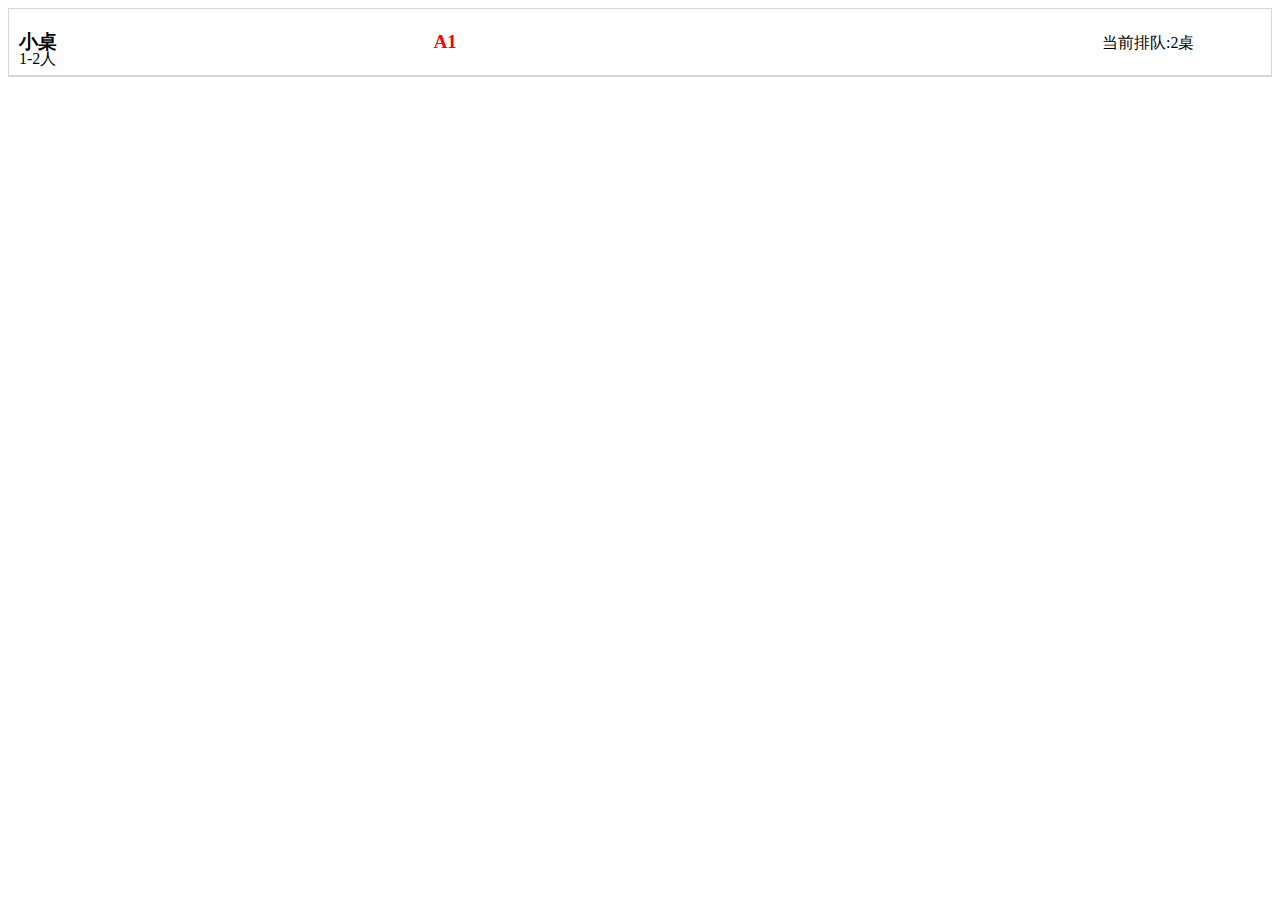
<file: V0_0_0/index.html>
<!DOCTYPE html>
<html xmlns="http://www.w3.org/1999/xhtml">
<head>
    <meta http-equiv="Content-Type" content="text/html; charset=utf-8" />
	<meta content="width=device-width, initial-scale=1, maximum-scale=1, user-scalable=no" name="viewport">
    <title>电视端排队概览</title>
<style type="text/css">
.main{border:1px solid #d7d7d7;}
.main ul{list-style:none;margin:0px;padding:0px;}
.main ul .list{border-bottom:1px solid #D7D7D7;padding:10px;}
.main ul .list .left,.main ul .list .center,.main ul .list .right{display:inline-block;margin:0px;height:45px;line-height:45px;}
.main ul .list .left{width:24%;}
.main ul .list .center{width:20%;text-align:center;color:red;}
.main ul .list .right{width:50%;text-align:right;}
.main ul .list h3{margin:0px;}
.tips{float:left;line-height:20px;margin-top:-15px;}
</style>
</head>
<body>
	<div class="main">
		<ul>
			<li class="list">
				<div class="left">
					<h3>小桌</h3>
					<span class="tips">1-2人</span>
				</div>
				<div class="center">
					<h3>A1</h3>
				</div>
				<div class="right">
					<span>当前排队:2桌</span>
				</div>
			</li>
			
		</ul>
	</div>
</body>
<script type="text/javascript">
	//假设服务端ip为127.0.0.1
	ws = new WebSocket("ws://192.168.3.89:10008");
	ws.onopen = function() {
	    alert("连接成功");
	    ws.send('tom');
	    alert("给服务端发送一个字符串：tom");
	};
	ws.onmessage = function(e) {
	    alert("收到服务端的消息：" + e.data);
	};
</script>
</html>
</file>
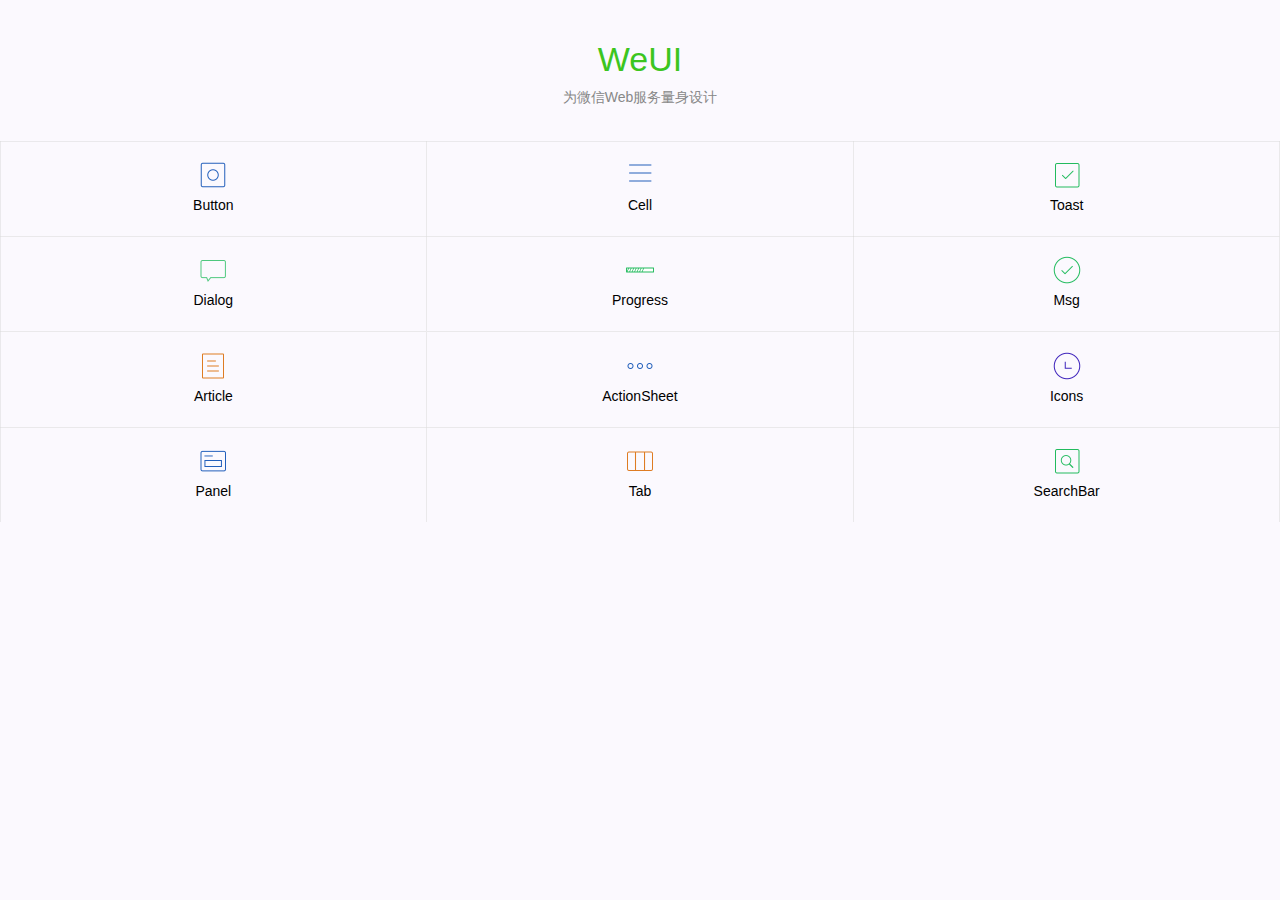
<file: Web/static/weUI/dist/example/index.html>
<!DOCTYPE html>
<html lang="zh-cmn-Hans">
<head>
    <meta charset="UTF-8">
    <meta name="viewport" content="width=device-width,initial-scale=1,user-scalable=0">
    <title>WeUI</title>
    <link rel="stylesheet" href="../style/weui.css"/>
    <link rel="stylesheet" href="./example.css"/>
</head>
<body ontouchstart>
    <div class="container" id="container"></div>
    <script type="text/html" id="tpl_home">
<div class="hd">
    <h1 class="page_title">WeUI</h1>
    <p class="page_desc">为微信Web服务量身设计</p>
</div>
<div class="bd">
    <div class="weui_grids">
        <a href="#/button" class="weui_grid">
            <div class="weui_grid_icon">
                <i class="icon icon_button"></i>
            </div>
            <p class="weui_grid_label">
                Button
            </p>
        </a>
        <a href="#/cell" class="weui_grid">
            <div class="weui_grid_icon">
                <i class="icon icon_cell"></i>
            </div>
            <p class="weui_grid_label">
                Cell
            </p>
        </a>
        <a href="#/toast" class="weui_grid">
            <div class="weui_grid_icon">
                <i class="icon icon_toast"></i>
            </div>
            <p class="weui_grid_label">
                Toast
            </p>
        </a>
        <a href="#/dialog" class="weui_grid">
            <div class="weui_grid_icon">
                <i class="icon icon_dialog"></i>
            </div>
            <p class="weui_grid_label">
                Dialog
            </p>
        </a>
        <a href="#/progress" class="weui_grid">
            <div class="weui_grid_icon">
                <i class="icon icon_progress"></i>
            </div>
            <p class="weui_grid_label">
                Progress
            </p>
        </a>
        <a href="#/msg" class="weui_grid">
            <div class="weui_grid_icon">
                <i class="icon icon_msg"></i>
            </div>
            <p class="weui_grid_label">
                Msg
            </p>
        </a>
        <a href="#/article" class="weui_grid">
            <div class="weui_grid_icon">
                <i class="icon icon_article"></i>
            </div>
            <p class="weui_grid_label">
                Article
            </p>
        </a>
        <a href="#/actionsheet" class="weui_grid">
            <div class="weui_grid_icon">
                <i class="icon icon_actionSheet"></i>
            </div>
            <p class="weui_grid_label">
                ActionSheet
            </p>
        </a>
        <a href="#/icons" class="weui_grid">
            <div class="weui_grid_icon">
                <i class="icon icon_icons"></i>
            </div>
            <p class="weui_grid_label">
                Icons
            </p>
        </a>
        <a href="#/panel" class="weui_grid">
            <div class="weui_grid_icon">
                <i class="icon icon_panel"></i>
            </div>
            <p class="weui_grid_label">
                Panel
            </p>
        </a>
        <a href="#/tab" class="weui_grid">
            <div class="weui_grid_icon">
                <i class="icon icon_tab"></i>
            </div>
            <p class="weui_grid_label">
                Tab
            </p>
        </a>
        <a href="#/searchbar" class="weui_grid">
            <div class="weui_grid_icon">
                <i class="icon icon_search_bar"></i>
            </div>
            <p class="weui_grid_label">
                SearchBar
            </p>
        </a>
    </div>
</div>
</script>
    <script type="text/html" id="tpl_button">
<div class="hd">
    <h1 class="page_title">Button</h1>
</div>
<div class="bd spacing">
    <a href="javascript:;" class="weui_btn weui_btn_primary">按钮</a>
    <a href="javascript:;" class="weui_btn weui_btn_disabled weui_btn_primary">按钮</a>
    <a href="javascript:;" class="weui_btn weui_btn_warn">确认</a>
    <a href="javascript:;" class="weui_btn weui_btn_disabled weui_btn_warn">确认</a>
    <a href="javascript:;" class="weui_btn weui_btn_default">按钮</a>
    <a href="javascript:;" class="weui_btn weui_btn_disabled weui_btn_default">按钮</a>
    <div class="button_sp_area">
        <a href="javascript:;" class="weui_btn weui_btn_plain_default">按钮</a>
        <a href="javascript:;" class="weui_btn weui_btn_plain_primary">按钮</a>

        <a href="javascript:;" class="weui_btn weui_btn_mini weui_btn_primary">按钮</a>
        <a href="javascript:;" class="weui_btn weui_btn_mini weui_btn_default">按钮</a>
    </div>
</div>
</script>
    <script type="text/html" id="tpl_cell">
<div class="hd">
    <h1 class="page_title">Cell</h1>
</div>
<div class="bd">
    <div class="weui_cells_title">带说明的列表项</div>
    <div class="weui_cells">
        <div class="weui_cell">
            <div class="weui_cell_bd weui_cell_primary">
                <p>标题文字</p>
            </div>
            <div class="weui_cell_ft">说明文字</div>
        </div>
    </div>
    <div class="weui_cells_title">带图标、说明的列表项</div>
    <div class="weui_cells">
        <div class="weui_cell">
            <div class="weui_cell_hd"><img src="[data-uri]" alt="" style="width:20px;margin-right:5px;display:block"></div>
            <div class="weui_cell_bd weui_cell_primary">
                <p>标题文字</p>
            </div>
            <div class="weui_cell_ft">说明文字</div>
        </div>
        <div class="weui_cell">
            <div class="weui_cell_hd"><img src="[data-uri]" alt="" style="width:20px;margin-right:5px;display:block"></div>
            <div class="weui_cell_bd weui_cell_primary">
                <p>标题文字</p>
            </div>
            <div class="weui_cell_ft">说明文字</div>
        </div>
    </div>

    <div class="weui_cells_title">带跳转的列表项</div>
    <div class="weui_cells weui_cells_access">
        <a class="weui_cell" href="javascript:;">
            <div class="weui_cell_bd weui_cell_primary">
                <p>cell standard</p>
            </div>
            <div class="weui_cell_ft">
            </div>
        </a>
        <a class="weui_cell" href="javascript:;">
            <div class="weui_cell_bd weui_cell_primary">
                <p>cell standard</p>
            </div>
            <div class="weui_cell_ft">
            </div>
        </a>
    </div>

    <div class="weui_cells_title">带说明、跳转的列表项</div>
    <div class="weui_cells weui_cells_access">
        <a class="weui_cell" href="javascript:;">
            <div class="weui_cell_bd weui_cell_primary">
                <p>cell standard</p>
            </div>
            <div class="weui_cell_ft">说明文字</div>
        </a>
        <a class="weui_cell" href="javascript:;">
            <div class="weui_cell_bd weui_cell_primary">
                <p>cell standard</p>
            </div>
            <div class="weui_cell_ft">说明文字</div>
        </a>

    </div>

    <div class="weui_cells_title">带图标、说明、跳转的列表项</div>
    <div class="weui_cells weui_cells_access">

        <a class="weui_cell" href="javascript:;">
            <div class="weui_cell_hd"><img src="[data-uri]" alt="" style="width:20px;margin-right:5px;display:block"></div>
            <div class="weui_cell_bd weui_cell_primary">
                <p>cell standard</p>
            </div>
            <div class="weui_cell_ft">说明文字</div>
        </a>
        <a class="weui_cell" href="javascript:;">
            <div class="weui_cell_hd"><img src="[data-uri]" alt="" style="width:20px;margin-right:5px;display:block"></div>
            <div class="weui_cell_bd weui_cell_primary">
                <p>cell standard</p>
            </div>
            <div class="weui_cell_ft">说明文字</div>
        </a>
    </div>

    <div class="weui_cells_title">单选列表项</div>
    <div class="weui_cells weui_cells_radio">
        <label class="weui_cell weui_check_label" for="x11">
            <div class="weui_cell_bd weui_cell_primary">
                <p>cell standard</p>
            </div>
            <div class="weui_cell_ft">
                <input type="radio" class="weui_check" name="radio1" id="x11">
                <span class="weui_icon_checked"></span>
            </div>
        </label>
        <label class="weui_cell weui_check_label" for="x12">

            <div class="weui_cell_bd weui_cell_primary">
                <p>cell standard</p>
            </div>
            <div class="weui_cell_ft">
                <input type="radio" name="radio1" class="weui_check" id="x12" checked="checked">
                <span class="weui_icon_checked"></span>
            </div>
        </label>
    </div>
    <div class="weui_cells_title">复选列表项</div>
    <div class="weui_cells weui_cells_checkbox">
        <label class="weui_cell weui_check_label" for="s11">
            <div class="weui_cell_hd">
                <input type="checkbox" class="weui_check" name="checkbox1" id="s11" checked="checked">
                <i class="weui_icon_checked"></i>
            </div>
            <div class="weui_cell_bd weui_cell_primary">
                <p>standard is dealt for u.</p>
            </div>
        </label>
        <label class="weui_cell weui_check_label" for="s12">
            <div class="weui_cell_hd">
                <input type="checkbox" name="checkbox1" class="weui_check" id="s12">
                <i class="weui_icon_checked"></i>
            </div>
            <div class="weui_cell_bd weui_cell_primary">
                <p>standard is dealicient for u.</p>
            </div>
        </label>
    </div>

    <div class="weui_cells_title">开关</div>
    <div class="weui_cells weui_cells_form">
        <div class="weui_cell weui_cell_switch">
            <div class="weui_cell_hd weui_cell_primary">标题文字</div>
            <div class="weui_cell_ft">
                <input class="weui_switch" type="checkbox"/>
            </div>
        </div>
    </div>

    <div class="weui_cells_title">表单</div>
    <div class="weui_cells weui_cells_form">
        <div class="weui_cell">
            <div class="weui_cell_hd"><label class="weui_label">qq</label></div>
            <div class="weui_cell_bd weui_cell_primary">
                <input class="weui_input" type="number" pattern="[0-9]*" placeholder="请输入qq号"/>
            </div>
        </div>
        <div class="weui_cell weui_vcode">
            <div class="weui_cell_hd"><label class="weui_label">验证码</label></div>
            <div class="weui_cell_bd weui_cell_primary">
                <input class="weui_input" type="number" placeholder="请输入验证码"/>
            </div>
            <div class="weui_cell_ft">
                <img src="./images/vcode.jpg" />
            </div>
        </div>
        <div class="weui_cell">
            <div class="weui_cell_hd"><label class="weui_label">银行卡</label></div>
            <div class="weui_cell_bd weui_cell_primary">
                <input class="weui_input" type="number" pattern="[0-9]*" placeholder="请输入银行卡号"/>
            </div>
        </div>
        <div class="weui_cell weui_vcode weui_cell_warn">
            <div class="weui_cell_hd"><label class="weui_label">验证码</label></div>
            <div class="weui_cell_bd weui_cell_primary">
                <input class="weui_input" type="number" placeholder="请输入验证码"/>
            </div>
            <div class="weui_cell_ft">
                <i class="weui_icon_warn"></i>
                <img src="./images/vcode.jpg" />
            </div>
        </div>
    </div>
    <div class="weui_cells_tips">底部说明文字底部说明文字</div>
    <div class="weui_btn_area">
        <a class="weui_btn weui_btn_primary" href="javascript:" id="showTooltips">确定</a>
    </div>

    <div class="weui_cells_title">上传</div>
    <div class="weui_cells weui_cells_form">
        <div class="weui_cell">
            <div class="weui_cell_bd weui_cell_primary">
                <div class="weui_uploader">
                    <div class="weui_uploader_hd weui_cell">
                        <div class="weui_cell_bd weui_cell_primary">图片上传</div>
                        <div class="weui_cell_ft">0/2</div>
                    </div>
                    <div class="weui_uploader_bd">
                        <ul class="weui_uploader_files">
                            <li class="weui_uploader_file" style="background-image:url(http://shp.qpic.cn/weixinsrc_pic/pScBR7sbqjOBJomcuvVJ6iacVrbMJaoJZkFUIq4nzQZUIqzTKziam7ibg/)"></li>
                            <li class="weui_uploader_file" style="background-image:url(http://shp.qpic.cn/weixinsrc_pic/pScBR7sbqjOBJomcuvVJ6iacVrbMJaoJZkFUIq4nzQZUIqzTKziam7ibg/)"></li>
                            <li class="weui_uploader_file" style="background-image:url(http://shp.qpic.cn/weixinsrc_pic/pScBR7sbqjOBJomcuvVJ6iacVrbMJaoJZkFUIq4nzQZUIqzTKziam7ibg/)"></li>
                            <li class="weui_uploader_file weui_uploader_status" style="background-image:url(http://shp.qpic.cn/weixinsrc_pic/pScBR7sbqjOBJomcuvVJ6iacVrbMJaoJZkFUIq4nzQZUIqzTKziam7ibg/)">
                                <div class="weui_uploader_status_content">
                                    <i class="weui_icon_warn"></i>
                                </div>
                            </li>
                            <li class="weui_uploader_file weui_uploader_status" style="background-image:url(http://shp.qpic.cn/weixinsrc_pic/pScBR7sbqjOBJomcuvVJ6iacVrbMJaoJZkFUIq4nzQZUIqzTKziam7ibg/)">
                                <div class="weui_uploader_status_content">50%</div>
                            </li>
                        </ul>
                        <div class="weui_uploader_input_wrp">
                            <input class="weui_uploader_input" type="file" accept="image/*" multiple />
                        </div>
                    </div>
                </div>
            </div>
        </div>
    </div>

    <div class="weui_cells_title">文本域</div>
    <div class="weui_cells weui_cells_form">
        <div class="weui_cell">
            <div class="weui_cell_bd weui_cell_primary">
                <textarea class="weui_textarea" placeholder="请输入评论" rows="3"></textarea>
                <div class="weui_textarea_counter"><span>0</span>/200</div>
            </div>
        </div>
    </div>
    <div class="weui_toptips weui_warn js_tooltips">格式不对</div>
    <div class="weui_cells_title">表单报错</div>
    <div class="weui_cells weui_cells_form">
        <div class="weui_cell weui_cell_warn">
            <div class="weui_cell_hd"><label for="" class="weui_label">卡号</label></div>
            <div class="weui_cell_bd weui_cell_primary">
                <input class="weui_input" type="number" pattern="[0-9]*" value="weui input error" placeholder="请输入卡号"/>
            </div>
            <div class="weui_cell_ft">
                <i class="weui_icon_warn"></i>
            </div>
        </div>
        <div class="weui_cell">
            <div class="weui_cell_hd"><label for="" class="weui_label">日期</label></div>
            <div class="weui_cell_bd weui_cell_primary">
                <input class="weui_input" type="date" value=""/>
            </div>
        </div>
        <div class="weui_cell">
            <div class="weui_cell_hd"><label for="" class="weui_label">时间</label></div>
            <div class="weui_cell_bd weui_cell_primary">
                <input class="weui_input" type="datetime-local" value="" placeholder=""/>
            </div>
        </div>
    </div>
    <div class="weui_cells_title">选择</div>
    <div class="weui_cells">

        <div class="weui_cell weui_cell_select weui_select_before">
            <div class="weui_cell_hd">
                <select class="weui_select" name="select2">
                    <option value="1">+86</option>
                    <option value="2">+80</option>
                    <option value="3">+84</option>
                    <option value="4">+87</option>
                </select>
            </div>
            <div class="weui_cell_bd weui_cell_primary">
                <input class="weui_input" type="number" pattern="[0-9]*" placeholder="请输入号码"/>
            </div>
        </div>
    </div>
    <div class="weui_cells_title">选择</div>
    <div class="weui_cells">
        <div class="weui_cell weui_cell_select">
            <div class="weui_cell_bd weui_cell_primary">
                <select class="weui_select" name="select1">
                    <option selected="" value="1">微信号</option>
                    <option value="2">QQ号</option>
                    <option value="3">Email</option>
                </select>
            </div>
        </div>
        <div class="weui_cell weui_cell_select weui_select_after">
            <div class="weui_cell_hd">
                <label for="" class="weui_label">国家/地区</label>
            </div>
            <div class="weui_cell_bd weui_cell_primary">
                <select class="weui_select" name="select2">
                    <option value="1">中国</option>
                    <option value="2">美国</option>
                    <option value="3">英国</option>
                </select>
            </div>
        </div>
    </div>

</div>
</script>
    <script type="text/html" id="tpl_toast">
<div class="hd">
    <h1 class="page_title">Toast</h1>
</div>
<div class="bd spacing">
    <a href="javascript:;" class="weui_btn weui_btn_primary" id="showToast">点击弹出Toast</a>
    <a href="javascript:;" class="weui_btn weui_btn_primary" id="showLoadingToast">点击弹出Loading Toast</a>
</div>
<!--BEGIN toast-->
<div id="toast" style="display: none;">
    <div class="weui_mask_transparent"></div>
    <div class="weui_toast">
        <i class="weui_icon_toast"></i>
        <p class="weui_toast_content">已完成</p>
    </div>
</div>
<!--end toast-->

<!-- loading toast -->
<div id="loadingToast" class="weui_loading_toast" style="display:none;">
    <div class="weui_mask_transparent"></div>
    <div class="weui_toast">
        <div class="weui_loading">
            <div class="weui_loading_leaf weui_loading_leaf_0"></div>
            <div class="weui_loading_leaf weui_loading_leaf_1"></div>
            <div class="weui_loading_leaf weui_loading_leaf_2"></div>
            <div class="weui_loading_leaf weui_loading_leaf_3"></div>
            <div class="weui_loading_leaf weui_loading_leaf_4"></div>
            <div class="weui_loading_leaf weui_loading_leaf_5"></div>
            <div class="weui_loading_leaf weui_loading_leaf_6"></div>
            <div class="weui_loading_leaf weui_loading_leaf_7"></div>
            <div class="weui_loading_leaf weui_loading_leaf_8"></div>
            <div class="weui_loading_leaf weui_loading_leaf_9"></div>
            <div class="weui_loading_leaf weui_loading_leaf_10"></div>
            <div class="weui_loading_leaf weui_loading_leaf_11"></div>
        </div>
        <p class="weui_toast_content">数据加载中</p>
    </div>
</div>
</script>
    <script type="text/html" id="tpl_dialog">
<div class="hd">
    <h1 class="page_title">Dialog</h1>
</div>
<div class="bd spacing">
    <a href="javascript:;" class="weui_btn weui_btn_primary" id="showDialog1">点击弹出Dialog样式一</a>
    <a href="javascript:;" class="weui_btn weui_btn_primary" id="showDialog2">点击弹出Dialog样式二</a>
</div>
<!--BEGIN dialog1-->
<div class="weui_dialog_confirm" id="dialog1" style="display: none;">
    <div class="weui_mask"></div>
    <div class="weui_dialog">
        <div class="weui_dialog_hd"><strong class="weui_dialog_title">弹窗标题</strong></div>
        <div class="weui_dialog_bd">自定义弹窗内容，居左对齐显示，告知需要确认的信息等</div>
        <div class="weui_dialog_ft">
            <a href="javascript:;" class="weui_btn_dialog default">取消</a>
            <a href="javascript:;" class="weui_btn_dialog primary">确定</a>
        </div>
    </div>
</div>
<!--END dialog1-->
<!--BEGIN dialog2-->
<div class="weui_dialog_alert" id="dialog2" style="display: none;">
    <div class="weui_mask"></div>
    <div class="weui_dialog">
        <div class="weui_dialog_hd"><strong class="weui_dialog_title">弹窗标题</strong></div>
        <div class="weui_dialog_bd">弹窗内容，告知当前页面信息等</div>
        <div class="weui_dialog_ft">
            <a href="javascript:;" class="weui_btn_dialog primary">确定</a>
        </div>
    </div>
</div>
<!--END dialog2-->
</script>
    <script type="text/html" id="tpl_progress">
<div class="hd">
    <h1 class="page_title">Progress</h1>
</div>
<div class="bd spacing">
    <div class="weui_progress">
        <div class="weui_progress_bar">
            <div class="weui_progress_inner_bar js_progress" style="width: 0%;"></div>
        </div>
        <a href="javascript:;" class="weui_progress_opr">
            <i class="weui_icon_cancel"></i>
        </a>
    </div>
    <br>
    <div class="weui_progress">
        <div class="weui_progress_bar">
            <div class="weui_progress_inner_bar js_progress" style="width: 50%;"></div>
        </div>
        <a href="javascript:;" class="weui_progress_opr">
            <i class="weui_icon_cancel"></i>
        </a>
    </div>
    <br>
    <div class="weui_progress">
        <div class="weui_progress_bar">
            <div class="weui_progress_inner_bar js_progress" style="width: 80%;"></div>
        </div>
        <a href="javascript:;" class="weui_progress_opr">
            <i class="weui_icon_cancel"></i>
        </a>
    </div>
    <div class="weui_btn_area">
        <a href="javascript:;" class="weui_btn weui_btn_primary" id="btnStartProgress">上传</a>
    </div>
</div>
</script>
    <script type="text/html" id="tpl_msg">
<div class="weui_msg">
    <div class="weui_icon_area"><i class="weui_icon_success weui_icon_msg"></i></div>
    <div class="weui_text_area">
        <h2 class="weui_msg_title">操作成功</h2>
        <p class="weui_msg_desc">内容详情，可根据实际需要安排</p>
    </div>
    <div class="weui_opr_area">
        <p class="weui_btn_area">
            <a href="javascript:;" class="weui_btn weui_btn_primary">确定</a>
            <a href="javascript:;" class="weui_btn weui_btn_default">取消</a>
        </p>
    </div>
    <div class="weui_extra_area">
        <a href="">查看详情</a>
    </div>
</div>
</script>
    <script type="text/html" id="tpl_article">
<div class="hd">
    <h1 class="page_title">Article</h1>
</div>
<div class="bd">
    <article class="weui_article">
        <h1>大标题</h1>
        <section>
            <h2 class="title">章标题</h2>
            <section>
                <h3>1.1 节标题</h3>
                <p>Lorem ipsum dolor sit amet, consectetur adipisicing elit, sed do eiusmod
                    tempor incididunt ut labore et dolore magna aliqua. Ut enim ad minim veniam,
                    quis nostrud exercitation ullamco laboris nisi ut aliquip ex ea commodo
                    consequat. Duis aute</p>
                <p>
                    <img src="./images/pic_article.png" alt="">
                    <img src="./images/pic_article.png" alt="">
                </p>
            </section>
            <section>
                <h3>1.2 节标题</h3>
                <p>Lorem ipsum dolor sit amet, consectetur adipisicing elit, sed do eiusmod
                    tempor incididunt ut labore et dolore magna aliqua. Ut enim ad minim veniam,
                    cillum dolore eu fugiat nulla pariatur. Excepteur sint occaecat cupidatat non
                    proident, sunt in culpa qui officia deserunt mollit anim id est laborum.</p>
            </section>
        </section>
    </article>
</div>
</script>
    <script type="text/html" id="tpl_tab">
<div class="bd">
    <div class="weui_cells_title">Tab</div>
    <div class="weui_cells weui_cells_access">
        <a class="weui_cell" href="#/navbar">
            <div class="weui_cell_bd weui_cell_primary">
                <p>navbar</p>
            </div>
            <div class="weui_cell_ft">
            </div>
        </a>
        <a class="weui_cell" href="#/tabbar">
            <div class="weui_cell_bd weui_cell_primary">
                <p>tabbar</p>
            </div>
            <div class="weui_cell_ft">
            </div>
        </a>
    </div>
</div>
</script>
    <script type="text/html" id="tpl_navbar">
<div class="bd" style="height: 100%;">
    <div class="weui_tab">
        <div class="weui_navbar">
            <div class="weui_navbar_item weui_bar_item_on">
                选项一
            </div>
            <div class="weui_navbar_item">
                选项二
            </div>
            <div class="weui_navbar_item">
                选项三
            </div>
        </div>
        <div class="weui_tab_bd">

        </div>
    </div>
</div>
</script>
    <script type="text/html" id="tpl_tabbar">
<div class="weui_tab">
    <div class="weui_tab_bd">

    </div>
    <div class="weui_tabbar">
        <a href="javascript:;" class="weui_tabbar_item weui_bar_item_on">
            <div class="weui_tabbar_icon">
                <img src="./images/icon_nav_button.png" alt="">
            </div>
            <p class="weui_tabbar_label">微信</p>
        </a>
        <a href="javascript:;" class="weui_tabbar_item">
            <div class="weui_tabbar_icon">
                <img src="./images/icon_nav_msg.png" alt="">
            </div>
            <p class="weui_tabbar_label">通讯录</p>
        </a>
        <a href="javascript:;" class="weui_tabbar_item">
            <div class="weui_tabbar_icon">
                <img src="./images/icon_nav_article.png" alt="">
            </div>
            <p class="weui_tabbar_label">发现</p>
        </a>
        <a href="javascript:;" class="weui_tabbar_item">
            <div class="weui_tabbar_icon">
                <img src="./images/icon_nav_cell.png" alt="">
            </div>
            <p class="weui_tabbar_label">我</p>
        </a>
    </div>
</div>
</script>
    <script type="text/html" id="tpl_panel">
<div class="hd">
    <h1 class="page_title">Panel</h1>
</div>
<div class="bd">
    <div class="weui_panel weui_panel_access">
        <div class="weui_panel_hd">图文组合列表</div>
        <div class="weui_panel_bd">
            <a href="javascript:void(0);" class="weui_media_box weui_media_appmsg">
                <div class="weui_media_hd">
                    <img class="weui_media_appmsg_thumb" src="[data-uri]" alt="">
                </div>
                <div class="weui_media_bd">
                    <h4 class="weui_media_title">标题一</h4>
                    <p class="weui_media_desc">由各种物质组成的巨型球状天体，叫做星球。星球有一定的形状，有自己的运行轨道。</p>
                </div>
            </a>
            <a href="javascript:void(0);" class="weui_media_box weui_media_appmsg">
                <div class="weui_media_hd">
                    <img class="weui_media_appmsg_thumb" src="[data-uri]" alt="">
                </div>
                <div class="weui_media_bd">
                    <h4 class="weui_media_title">标题二</h4>
                    <p class="weui_media_desc">由各种物质组成的巨型球状天体，叫做星球。星球有一定的形状，有自己的运行轨道。</p>
                </div>
            </a>
        </div>
        <a class="weui_panel_ft" href="javascript:void(0);">查看更多</a>
    </div>
    <div class="weui_panel weui_panel_access">
        <div class="weui_panel_hd">文字组合列表</div>
        <div class="weui_panel_bd">
            <div class="weui_media_box weui_media_text">
                <h4 class="weui_media_title">标题一</h4>
                <p class="weui_media_desc">由各种物质组成的巨型球状天体，叫做星球。星球有一定的形状，有自己的运行轨道。</p>
            </div>
            <div class="weui_media_box weui_media_text">
                <h4 class="weui_media_title">标题二</h4>
                <p class="weui_media_desc">由各种物质组成的巨型球状天体，叫做星球。星球有一定的形状，有自己的运行轨道。</p>
            </div>
        </div>
        <a href="javascript:void(0);" class="weui_panel_ft">查看更多</a>
    </div>
    <div class="weui_panel">
        <div class="weui_panel_hd">小图文组合列表</div>
        <div class="weui_panel_bd">
            <div class="weui_media_box weui_media_small_appmsg">
                <div class="weui_cells weui_cells_access">
                    <a class="weui_cell" href="javascript:;">
                        <div class="weui_cell_hd"><img src="[data-uri]" alt="" style="width:20px;margin-right:5px;display:block"></div>
                        <div class="weui_cell_bd weui_cell_primary">
                            <p>文字标题</p>
                        </div>
                        <span class="weui_cell_ft"></span>
                    </a>
                    <a class="weui_cell" href="javascript:;">
                        <div class="weui_cell_hd"><img src="[data-uri]" alt="" style="width:20px;margin-right:5px;display:block"></div>
                        <div class="weui_cell_bd weui_cell_primary">
                            <p>文字标题</p>
                        </div>
                        <span class="weui_cell_ft"></span>
                    </a>
                </div>
            </div>
        </div>
    </div>
    <div class="weui_panel">
        <div class="weui_panel_hd">文字列表附来源</div>
        <div class="weui_panel_bd">
            <div class="weui_media_box weui_media_text">
                <h4 class="weui_media_title">标题一</h4>
                <p class="weui_media_desc">由各种物质组成的巨型球状天体，叫做星球。星球有一定的形状，有自己的运行轨道。</p>
                <ul class="weui_media_info">
                    <li class="weui_media_info_meta">文字来源</li>
                    <li class="weui_media_info_meta">时间</li>
                    <li class="weui_media_info_meta weui_media_info_meta_extra">其它信息</li>
                </ul>
            </div>
        </div>
    </div>
</div>
</script>
    <script type="text/html" id="tpl_actionsheet">
<div class="hd">
    <h1 class="page_title">ActionSheet</h1>
</div>
<div class="bd spacing">
    <a href="javascript:;" class="weui_btn weui_btn_primary" id="showActionSheet">点击上拉ActionSheet</a>
</div>
<!--BEGIN actionSheet-->
<div id="actionSheet_wrap">
    <div class="weui_mask_transition" id="mask"></div>
    <div class="weui_actionsheet" id="weui_actionsheet">
        <div class="weui_actionsheet_menu">
            <div class="weui_actionsheet_cell">示例菜单</div>
            <div class="weui_actionsheet_cell">示例菜单</div>
            <div class="weui_actionsheet_cell">示例菜单</div>
            <div class="weui_actionsheet_cell">示例菜单</div>
        </div>
        <div class="weui_actionsheet_action">
            <div class="weui_actionsheet_cell" id="actionsheet_cancel">取消</div>
        </div>
    </div>
</div>
<!--END actionSheet-->
</script>
    <script type="text/html" id="tpl_icons">
<div class="hd">
    <h1 class="page_title">Icons</h1>
</div>
<div class="bd spacing">
    <i class="weui_icon_msg weui_icon_success"></i>
    <i class="weui_icon_msg weui_icon_info"></i>
    <i class="weui_icon_msg weui_icon_warn"></i>
    <i class="weui_icon_msg weui_icon_waiting"></i>
    <i class="weui_icon_safe weui_icon_safe_success"></i>
    <i class="weui_icon_safe weui_icon_safe_warn"></i>
    <div class="icon_sp_area">
        <i class="weui_icon_success"></i>
        <i class="weui_icon_success_circle"></i>
        <i class="weui_icon_success_no_circle"></i>
        <i class="weui_icon_info"></i>
        <i class="weui_icon_waiting"></i>
        <i class="weui_icon_waiting_circle"></i>
        <i class="weui_icon_circle"></i>
        <i class="weui_icon_warn"></i>
        <i class="weui_icon_download"></i>
        <i class="weui_icon_info_circle"></i>
        <i class="weui_icon_cancel"></i>
        <i class="weui_icon_search"></i>
        <i class="weui_icon_clear"></i>
    </div>
</div>
</script>
    <script type="text/html" id="tpl_searchbar">
<div class="hd">
    <h1 class="page_title">searchBar</h1>
</div>
<div class="bd">
    <!--<a href="javascript:;" class="weui_btn weui_btn_primary">点击展现searchBar</a>-->
    <div class="weui_search_bar" id="search_bar">
        <form class="weui_search_outer">
            <div class="weui_search_inner">
                <i class="weui_icon_search"></i>
                <input type="search" class="weui_search_input" id="search_input" placeholder="搜索" required/>
                <a href="javascript:" class="weui_icon_clear" id="search_clear"></a>
            </div>
            <label for="search_input" class="weui_search_text" id="search_text">
                <i class="weui_icon_search"></i>
                <span>搜索</span>
            </label>
        </form>
        <a href="javascript:" class="weui_search_cancel" id="search_cancel">取消</a>
    </div>
    <div class="weui_cells weui_cells_access search_show" id="search_show">
        <div class="weui_cell">
            <div class="weui_cell_bd weui_cell_primary">
                <p>实时搜索文本</p>
            </div>
        </div>
        <div class="weui_cell">
            <div class="weui_cell_bd weui_cell_primary">
                <p>实时搜索文本</p>
            </div>
        </div>
        <div class="weui_cell">
            <div class="weui_cell_bd weui_cell_primary">
                <p>实时搜索文本</p>
            </div>
        </div>
        <div class="weui_cell">
            <div class="weui_cell_bd weui_cell_primary">
                <p>实时搜索文本</p>
            </div>
        </div>
    </div>
</div>
</script>
    <script src="./zepto.min.js"></script>
    <script src="./router.min.js"></script>
    <script src="./example.js"></script>
</body>
</html>
</file>
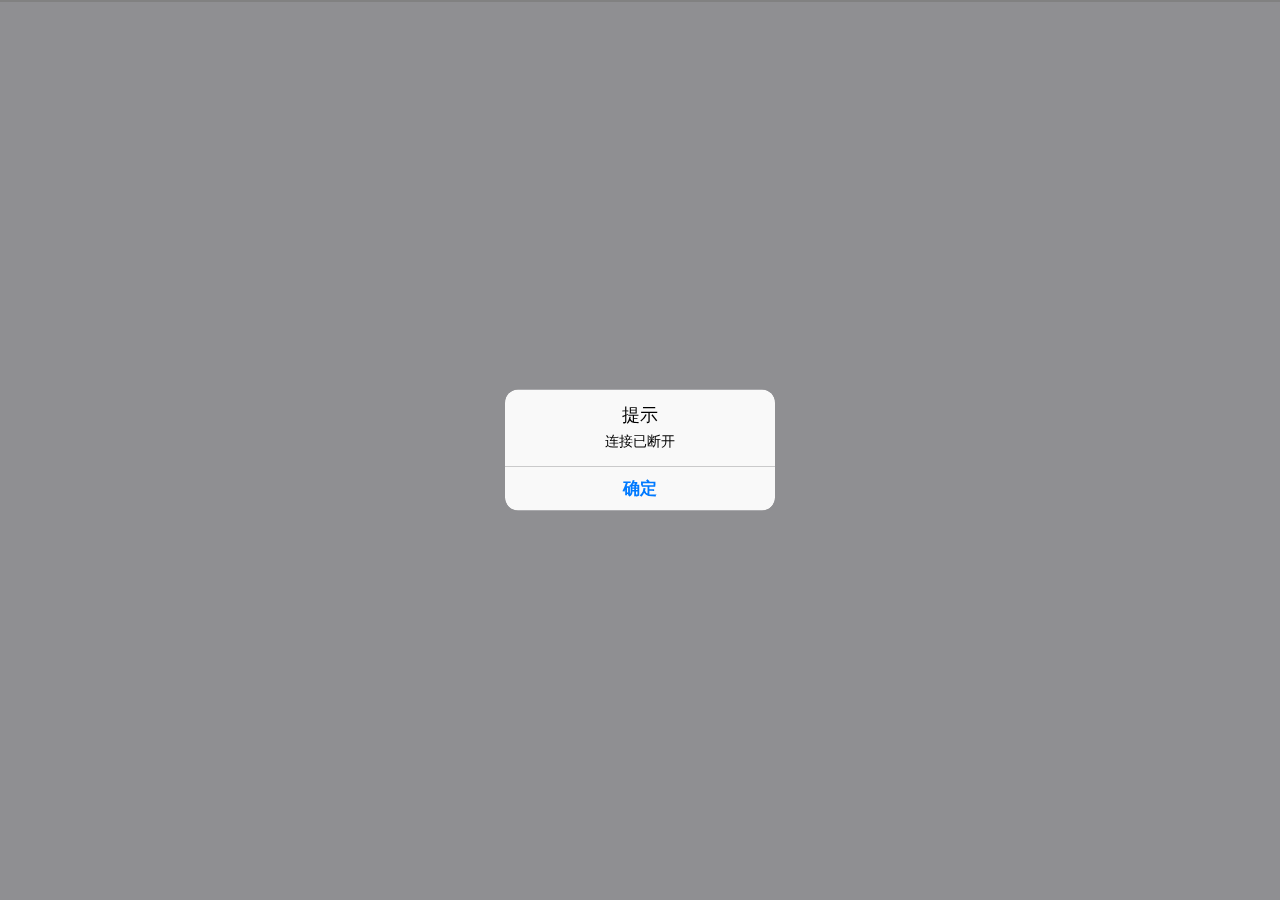
<file: Web/queue.html>
<!DOCTYPE html>
<html>
	<head>
		<meta charset="utf-8">
		<title>排队总览</title>
		<meta name="viewport" content="width=device-width, initial-scale=1,maximum-scale=1,user-scalable=no">
		<meta name="apple-mobile-web-app-capable" content="yes">
		<meta name="apple-mobile-web-app-status-bar-style" content="black">
		<link rel="stylesheet" href="static/css/mui.min.css">
		<link rel="stylesheet" href="static/css/app.css">
		<style type="text/css">
			.main{border:1px solid #d7d7d7;}
			.main ul{list-style:none;margin:0px;padding:0px;}
			.main ul .list{padding:10px;}
			.listbr{border-top:1px solid #D7D7D7;}
			.main ul .list .left,.main ul .list .center,.main ul .list .right{display:inline-block;margin:0px;height:45px;line-height:45px;}
			.main ul .list .left{width:24%;}
			.main ul .list .center{width:20%;text-align:center;color:red;}
			.main ul .list .right{width:50%;text-align:right;}
			.main ul .list h3{margin:0px;}
			.tips{float:left;line-height:20px;margin-top:5px;}
		</style>
		<script data-main="static/js/app" src="static/js/require.js" defer async="true"></script>
	</head>
	<body>
		<div class="main">
			<ul id="list_c"></ul>
		</div>
	</body>
</html>
</file>
<file: Web/static/weUI/dist/example/example.css>
body,html{height:100%;-webkit-tap-highlight-color:transparent}body{overflow-x:hidden;background-color:#fbf9fe}.container{height:100%;overflow-y:auto;-webkit-overflow-scrolling:touch}.container>div{background-color:#fbf9fe}.hd{padding:2em 0}.page_title{text-align:center;font-size:34px;color:#3cc51f;font-weight:400;margin:0 15%}.page_desc{text-align:center;color:#888;font-size:14px}.bd.spacing{padding:0 15px}.home{padding-bottom:30px}.button .page_title{color:#225fba}.button .bd{padding:0 15px}.button .button_sp_area{padding:10px 0;width:60%;margin:0 auto;text-align:justify;text-justify:distribute-all-lines;font-size:0}.button .button_sp_area:after{display:inline-block;width:100%;height:0;font-size:0;margin:0;padding:0;overflow:hidden;content:"."}.cell .page_title{color:#225fba}.cell .bd{padding-bottom:30px}.dialog .bd,.toast .bd{padding:120px 15px 0}.msg{background-color:#fff}.panel .bd{padding-bottom:20px}.article{background-color:#fff}.article .page_title{color:#de7c23}.icons{background-color:#fff;text-align:center}.icons .page_title{color:#3e24bd}.icons .bd{padding:30px 0;text-align:center}.icons .icon_sp_area{padding:10px 20px;text-align:left}.icons i{margin:0 5px 10px}.tabbar{height:100%}.search_show{display:none;margin-top:0;font-size:14px}.search_show .weui_cell_bd{padding:2px 0 2px 20px;color:#666}.icon{display:inline-block;width:28px;height:28px;vertical-align:middle}.icon_button{background:url(images/icon_nav_button.png) no-repeat;background-size:28px 28px}.icon_cell{background:url(images/icon_nav_cell.png) no-repeat;background-size:28px 28px}.icon_toast{background:url(images/icon_nav_toast.png) no-repeat;background-size:28px 28px}.icon_dialog{background:url(images/icon_nav_dialog.png) no-repeat;background-size:28px 28px}.icon_progress{background:url(images/icon_nav_progress.png) no-repeat;background-size:28px 28px}.icon_msg{background:url(images/icon_nav_msg.png) no-repeat;background-size:28px 28px}.icon_article{background:url(images/icon_nav_article.png) no-repeat;background-size:28px 28px}.icon_actionSheet{background:url(images/icon_nav_actionSheet.png) no-repeat;background-size:28px 28px}.icon_icons{background:url(images/icon_nav_icons.png) no-repeat;background-size:28px 28px}.icon_panel{background:url(images/icon_nav_panel.png) no-repeat;background-size:28px 28px}.icon_tab{background:url(images/icon_nav_tab.png) no-repeat;background-size:28px 28px}.icon_search_bar{background:url(images/icon_nav_search_bar.png) no-repeat;background-size:28px 28px}@-webkit-keyframes a{0%{-webkit-transform:translate3d(100%,0,0);transform:translate3d(100%,0,0);opacity:0}to{-webkit-transform:translateZ(0);transform:translateZ(0);opacity:1}}@keyframes a{0%{-webkit-transform:translate3d(100%,0,0);transform:translate3d(100%,0,0);opacity:0}to{-webkit-transform:translateZ(0);transform:translateZ(0);opacity:1}}@-webkit-keyframes b{0%{-webkit-transform:translateZ(0);transform:translateZ(0);opacity:1}to{-webkit-transform:translate3d(100%,0,0);transform:translate3d(100%,0,0);opacity:0}}@keyframes b{0%{-webkit-transform:translateZ(0);transform:translateZ(0);opacity:1}to{-webkit-transform:translate3d(100%,0,0);transform:translate3d(100%,0,0);opacity:0}}.enter,.leave{position:absolute;top:0;right:0;bottom:0;left:0;z-index:1}.enter{-webkit-animation:a .2s forwards;animation:a .2s forwards}.leave{-webkit-animation:b .25s forwards;animation:b .25s forwards}
</file>
<file: Web/static/css/app.css>
/*
 *这是单独为hello mui准备的个性化css，可以覆盖标准mui的css定义；
 * 在实际项目开发时，建议为App单独写一个css文件，从而实现项目的自定义皮肤功能；
 * 
 * */
html,body{height:100%;}
.queu-loading{margin:0px;padding:0px;}
.mui-content{
	display: table;
}
.mui-content .mui-content-padded{
	margin:0px;
	display: table-cell;
	vertical-align: middle;
}
.mui-content .mui-content-padded .login{
	padding:180px 30px 322px 30px;
}

.login .mui-btn-primary{
	width:100%;
	height:40px;
	margin:20px 0px;
}
.login-msg{
	color:1px solid red;
	height:25px;
	line-height:25px;
	text-align:center;
}

/* 排队列表 */
.queue-content,.queue-content .mui-slider,.queue-content .mui-slider .mui-slider-group{height:100%;}

.mui-control-content {
	background-color: white;
	min-height: 215px;
}
.mui-control-content .mui-loading {
	margin: 50% auto;
}
.row-not-data{
	text-align:center;
	margin:50% auto;
}
</file>
